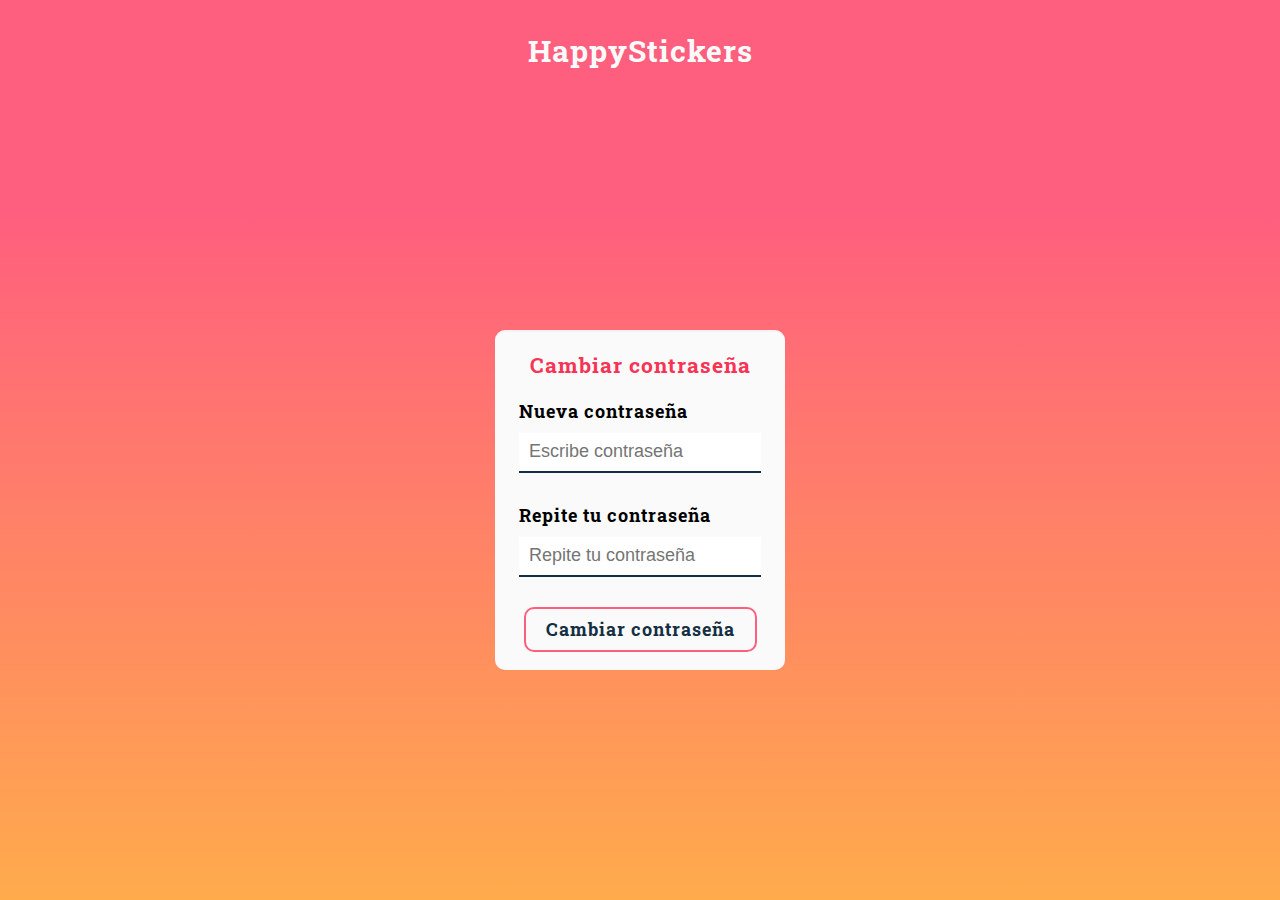
<file: change-password.html>
<!DOCTYPE html>
<html lang="en">
<head>
    <meta charset="UTF-8">
    <meta http-equiv="X-UA-Compatible" content="IE=edge">
    <meta name="viewport" content="width=device-width, initial-scale=1.0">
    <link rel="preconnect" href="https://fonts.googleapis.com">
    <link rel="preconnect" href="https://fonts.gstatic.com" crossorigin>
    <link href="https://fonts.googleapis.com/css2?family=Roboto+Slab:wght@300;400;600;700&family=Ruthie&display=swap" rel="stylesheet">
    <link rel="stylesheet" href="./src/style/style.css">
    <link rel="stylesheet" href="./src/style/change-password.css">
    <title>Change password</title>
</head>
<body>
    <h1 class="hero-title"><a href="./index.html">HappyStickers</a></h1>
    <section class="change-password-container">
        <h3>Cambiar contraseña</h3>
        <form class="change-password"action="">
            <div class="input-box">
                <p>Nueva contraseña</p>
                <input type="password" placeholder="Escribe contraseña" name="password" required="required">
            </div>
            <div class="input-box">
                <p>Repite tu contraseña</p>
                <input type="password" placeholder="Repite tu contraseña" name="r-password" required="required">
            </div>
            <button class="form-button">Cambiar contraseña</button>
        </form>
    </section>
</body>
<script src="./src/components/change-password.mjs" type="module"></script>
</html>
</file>
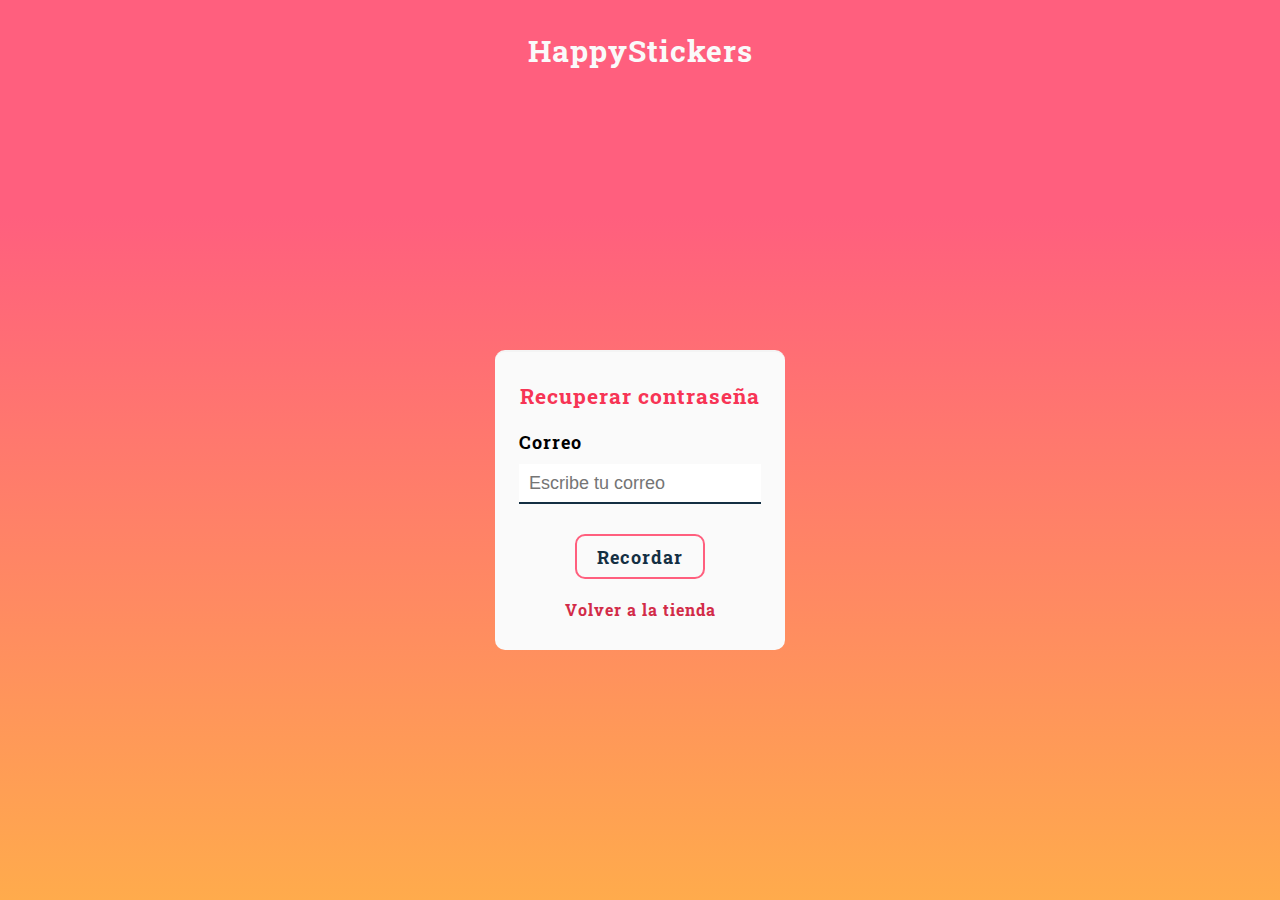
<file: recovery.html>
<!DOCTYPE html>
<html lang="en">
<head>
    <meta charset="UTF-8">
    <meta http-equiv="X-UA-Compatible" content="IE=edge">
    <meta name="viewport" content="width=device-width, initial-scale=1.0">
    <link rel="preconnect" href="https://fonts.googleapis.com">
    <link rel="preconnect" href="https://fonts.gstatic.com" crossorigin>
    <link href="https://fonts.googleapis.com/css2?family=Roboto+Slab:wght@300;400;600;700&family=Ruthie&display=swap" rel="stylesheet">
    <link rel="stylesheet" href="./src/style/style.css">
    <link rel="stylesheet" href="./src/style/recovery.css">
    <title>Recovery</title>
</head>
<script>
    if (document.cookie || !document.cookie == 'token=undefined') {
        window.location.href = "./index.html" 
    }
</script>
<body>
    <header>
        <h1 class="hero-title"><a href="./index.html">HappyStickers</a></h1>
    </header>
    <section class="remember-my-password-container">
        <h3>Recuperar contraseña</h3>
        <form class="remember-my-password"action="">
            <div class="input-box">
                <p>Correo</p>
                <input type="email" placeholder="Escribe tu correo" name="email" required="required">
            </div>
            <button class="form-button">Recordar</button>
        </form>
        <a class="return" href="./index.html">Volver a la tienda</a>
    </section>
</body>
<script src="./src/components/recovery.mjs" type="module"></script>
</html>
</file>
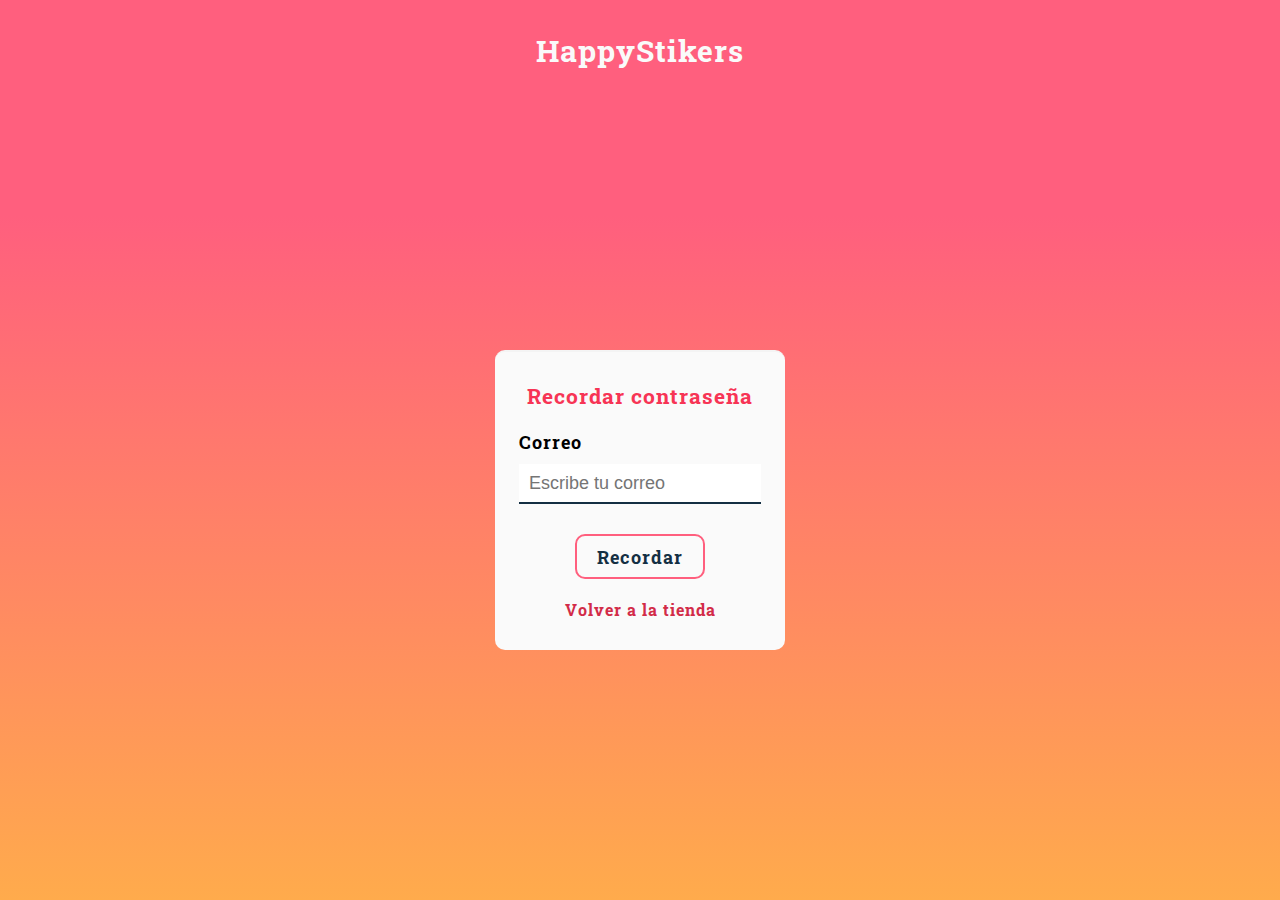
<file: remember.html>
<!DOCTYPE html>
<html lang="en">
<head>
    <meta charset="UTF-8">
    <meta http-equiv="X-UA-Compatible" content="IE=edge">
    <meta name="viewport" content="width=device-width, initial-scale=1.0">
    <link rel="preconnect" href="https://fonts.googleapis.com">
    <link rel="preconnect" href="https://fonts.gstatic.com" crossorigin>
    <link href="https://fonts.googleapis.com/css2?family=Roboto+Slab:wght@300;400;600;700&family=Ruthie&display=swap" rel="stylesheet">
    <link rel="stylesheet" href="./src/style/style.css">
    <link rel="stylesheet" href="./src/style/remember.css">
    <title>Document</title>
</head>
<body>
    <h1 class="hero-title"><a href="./index.html">HappyStikers</a></h1>
    <section class="remember-my-password-container">
        <h3>Recordar contraseña</h3>
        <form class="remember-my-password"action="">
            <div class="input-box">
                <p>Correo</p>
                <input type="email" placeholder="Escribe tu correo" name="email" required="required">
            </div>
            <button class="form-button">Recordar</button>
        </form>
        <a class="return" href="./index.html">Volver a la tienda</a>
    </section>
</body>
</html>
</file>
<file: src/style/style.css>
:root {
    --primary: #FF5F7E;
    --secondary: #FFAB4C;
    --secondary-m: #FFDCB5;
    --link: #d22b48;
    --primary-h: #f73455;
    --primary-m: #ffd4dd;
    --white: #FAFAFA;
    --blue-black: #142F43;
    --blue-black-h: #00182a;
    --gray: #656262;
    --gray-m: #F4F4F4;
    --font-primary: 'Roboto Slab', serif;
    --letter-spacing: 0.1rem;
}
* {
    margin: 0;
    padding: 0;
    box-sizing: border-box;
}
html {
    font-size: 62.5%;
    font-family: var(--font-primary);
    letter-spacing: var(--letter-spacing);
}
footer {
    display: grid;
    align-items: center;
    justify-content: center;
    min-height: 6rem;
    background-color: var(--blue-black);
    padding: 1rem 0;
    gap: 1rem;
}
footer p {
    font-size: 1.8rem;
    text-align: center;
    color: var(--gray-m);
}
.swal2-popup {
    font-size: 1.8rem;
}
.dont-touch {
    height: 4rem;
    font-size: 1.8rem;
    width: 15rem;
    place-self: center;
    border-radius: 1rem;
    background-color: var(--white);
    border: 2px solid var(--primary-h);
}
.dont-touch:hover {
    cursor: pointer;
}
.dont-touch-img {
    display: none;
    padding-top: 2rem;
    text-align: center;
}
.dont-touch-img p {
    padding: 2rem;
}
.dont-touch-img a{
    color: var(--primary-h);
    font-weight: bold;
}
</file>
<file: src/style/change-password.css>
body {
    display: grid;
    justify-items: center;
    min-height: 100vh;
    background: rgb(255,171,76);
    background: linear-gradient(0deg, rgba(255,171,76,1) 0%, rgba(255,95,126,1) 76%);
}
.hero-title {
    display: grid;
    height: 10rem;
    font-size: 3rem;
    color: var(--white);
}
.hero-title a {
    align-self: center;
    color:var(--white);
    text-decoration: none;
}

.input-box {
    display: grid;
    gap: 1rem;
    padding: 0 2rem;
}
.input-box p {
    font-weight: bold;
}
.input-box input {
    height: 4rem;
    width: 100%;
    font-size: 1.8rem;
    border: none;
    padding: 0 0 0 1rem;
    border-bottom: 0.2rem solid var(--blue-black) ;
}
.form-button {
    height: 4.5rem;
    width: fit-content;
    padding: 0 2rem;
    font-size:1.82rem;
    border-radius: 1rem;
    letter-spacing: var(--letter-spacing);
    font-weight: bold;
    font-family: var(--font-primary);

    justify-self: center;
    border: 2px solid var(--primary);
    color: var(--blue-black);
    font-weight: bold;
    background-color: var(--white);
}
.form-button:hover {
    cursor: pointer;
    border: 4px solid var(--primary);
    box-shadow: 0px 4px 7px 2px rgb(0 0 0 / 25%);
}

.change-password-container {
    display: flex;
    flex-direction: column;
    align-items: center;
    justify-content: center;
    height: 34rem;
    width: 29rem;
    gap: 2rem;
    background-color: var(--white);
    border-radius: 1rem;
    font-size: 1.8rem;
    border-top: 2px solid var(--gray-m);
}
.change-password-container h3 {
    color: var(--primary-h);
}
.change-password {
    display: flex;
    flex-direction: column;
    justify-content: center;
    align-items: center;
    gap: 3rem;
}
</file>
<file: src/style/recovery.css>
body {
    display: grid;
    justify-items: center;
    min-height: 100vh;
    background: rgb(255,171,76);
    background: linear-gradient(0deg, rgba(255,171,76,1) 0%, rgba(255,95,126,1) 76%);
}
.hero-title {
    display: grid;
    height: 10rem;
    font-size: 3rem;
    color: var(--white);
}
.hero-title a {
    align-self: center;
    color:var(--white);
    text-decoration: none;
}
.return {
    text-align: right;
    padding: 0 2rem;
    font-size: 1.6rem;
    color: var(--link);
    font-weight: bold;
    text-decoration: none;
}
.return:hover {
    color: var(--blue-black);
    text-decoration: underline;
}

.input-box {
    display: grid;
    gap: 1rem;
    padding: 0 2rem;
}
.input-box p {
    font-weight: bold;
}
.input-box input {
    height: 4rem;
    width: 100%;
    font-size: 1.8rem;
    border: none;
    padding: 0 0 0 1rem;
    border-bottom: 0.2rem solid var(--blue-black) ;
}
.form-button {
    height: 4.5rem;
    width: fit-content;
    padding: 0 2rem;
    font-size:1.82rem;
    border-radius: 1rem;
    letter-spacing: var(--letter-spacing);
    font-weight: bold;
    font-family: var(--font-primary);

    justify-self: center;
    border: 2px solid var(--primary);
    color: var(--blue-black);
    font-weight: bold;
    background-color: var(--white);
}
.form-button:hover {
    cursor: pointer;
    border: 4px solid var(--primary);
    box-shadow: 0px 4px 7px 2px rgb(0 0 0 / 25%);
}
.remember-my-password-container {
    display: flex;
    flex-direction: column;
    align-items: center;
    justify-content: center;
    height: 30rem;
    width: 29rem;
    gap: 2rem;
    background-color: var(--white);
    border-radius: 1rem;
    font-size: 1.8rem;
    border-top: 2px solid var(--gray-m);
}
.remember-my-password-container h3 {
    color: var(--primary-h);
}
.remember-my-password {
    display: flex;
    flex-direction: column;
    justify-content: center;
    align-items: center;
    gap: 3rem;
}
.return-button {
    height: 4.5rem;
    width: fit-content;
    padding: 0 2rem;
    font-size:1.82rem;
    border-radius: 1rem;
    letter-spacing: var(--letter-spacing);
    font-weight: bold;
    font-family: var(--font-primary);
}
.return-button {
    color: var(--blue-black);
    background-color: var(--white);
    border: 2px solid var(--blue-black);
}
.return-button:hover {
    border: 4px solid var(--blue-black);
    box-shadow: 0px 4px 7px 2px rgb(0 0 0 / 25%);
}
</file>
<file: src/style/remember.css>
body {
    display: grid;
    justify-items: center;
    height: 100vh;
    background: rgb(255,171,76);
    background: linear-gradient(0deg, rgba(255,171,76,1) 0%, rgba(255,95,126,1) 76%);
}
.hero-title {
    display: grid;
    height: 10rem;
    font-size: 3rem;
    color: var(--white);
}
.hero-title a {
    align-self: center;
    color:var(--white);
    text-decoration: none;
}
.return {
    text-align: right;
    padding: 0 2rem;
    font-size: 1.6rem;
    color: var(--link);
    font-weight: bold;
    text-decoration: none;
}
.return:hover {
    color: var(--blue-black);
    text-decoration: underline;
}

.input-box {
    display: grid;
    gap: 1rem;
    padding: 0 2rem;
}
.input-box p {
    font-weight: bold;
}
.input-box input {
    height: 4rem;
    width: 100%;
    font-size: 1.8rem;
    border: none;
    padding: 0 0 0 1rem;
    border-bottom: 0.2rem solid var(--blue-black) ;
}
.form-button {
    height: 4.5rem;
    width: fit-content;
    padding: 0 2rem;
    font-size:1.82rem;
    border-radius: 1rem;
    letter-spacing: var(--letter-spacing);
    font-weight: bold;
    font-family: var(--font-primary);

    justify-self: center;
    border: 2px solid var(--primary);
    color: var(--blue-black);
    font-weight: bold;
    background-color: var(--white);
}
.form-button:hover {
    cursor: pointer;
    border: 4px solid var(--primary);
    box-shadow: 0px 4px 7px 2px rgb(0 0 0 / 25%);
}
.remember-my-password-container {
    display: flex;
    flex-direction: column;
    align-items: center;
    justify-content: center;
    height: 30rem;
    width: 29rem;
    gap: 2rem;
    background-color: var(--white);
    border-radius: 1rem;
    font-size: 1.8rem;
    border-top: 2px solid var(--gray-m);
}
.remember-my-password-container h3 {
    color: var(--primary-h);
}
.remember-my-password {
    display: flex;
    flex-direction: column;
    justify-content: center;
    align-items: center;
    gap: 3rem;
}
.return-button {
    height: 4.5rem;
    width: fit-content;
    padding: 0 2rem;
    font-size:1.82rem;
    border-radius: 1rem;
    letter-spacing: var(--letter-spacing);
    font-weight: bold;
    font-family: var(--font-primary);
}
.return-button {
    color: var(--blue-black);
    background-color: var(--white);
    border: 2px solid var(--blue-black);
}
.return-button:hover {
    border: 4px solid var(--blue-black);
    box-shadow: 0px 4px 7px 2px rgb(0 0 0 / 25%);
}
</file>
